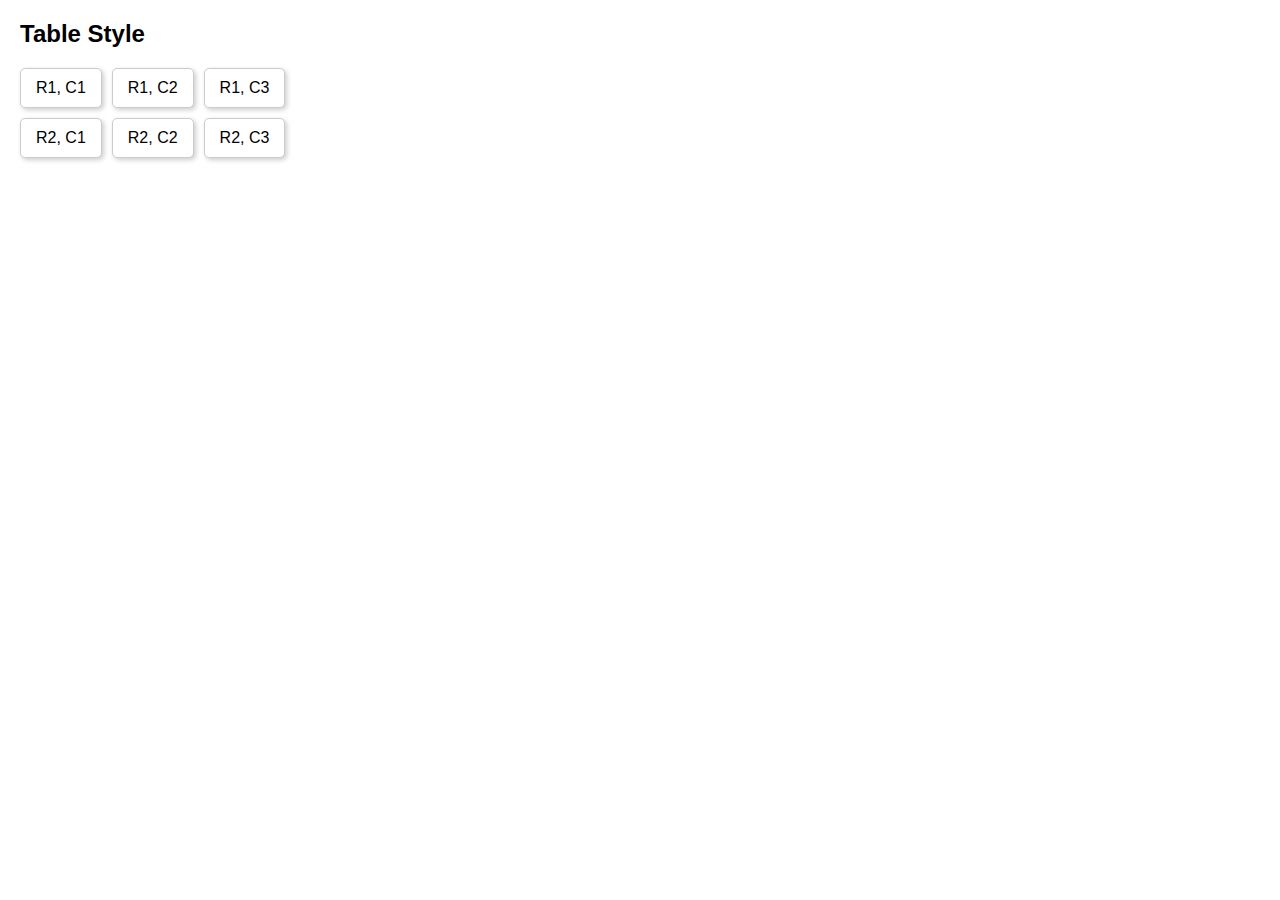
<file: image-1/index.html>
<!DOCTYPE html>
<html lang="en">
<head>
    <meta charset="UTF-8">
    <meta name="viewport" content="width=device-width, initial-scale=1.0">
    <title>Table Style</title>
    <link rel="stylesheet" href="style.css">
</head>
<body>
    <h1>Table Style</h1>
    <div class="table">
        <div class="cell">R1, C1</div>
        <div class="cell">R1, C2</div>
        <div class="cell">R1, C3</div>
        <div class="cell">R2, C1</div>
        <div class="cell">R2, C2</div>
        <div class="cell">R2, C3</div>
    </div>
</body>
</html>
</file>
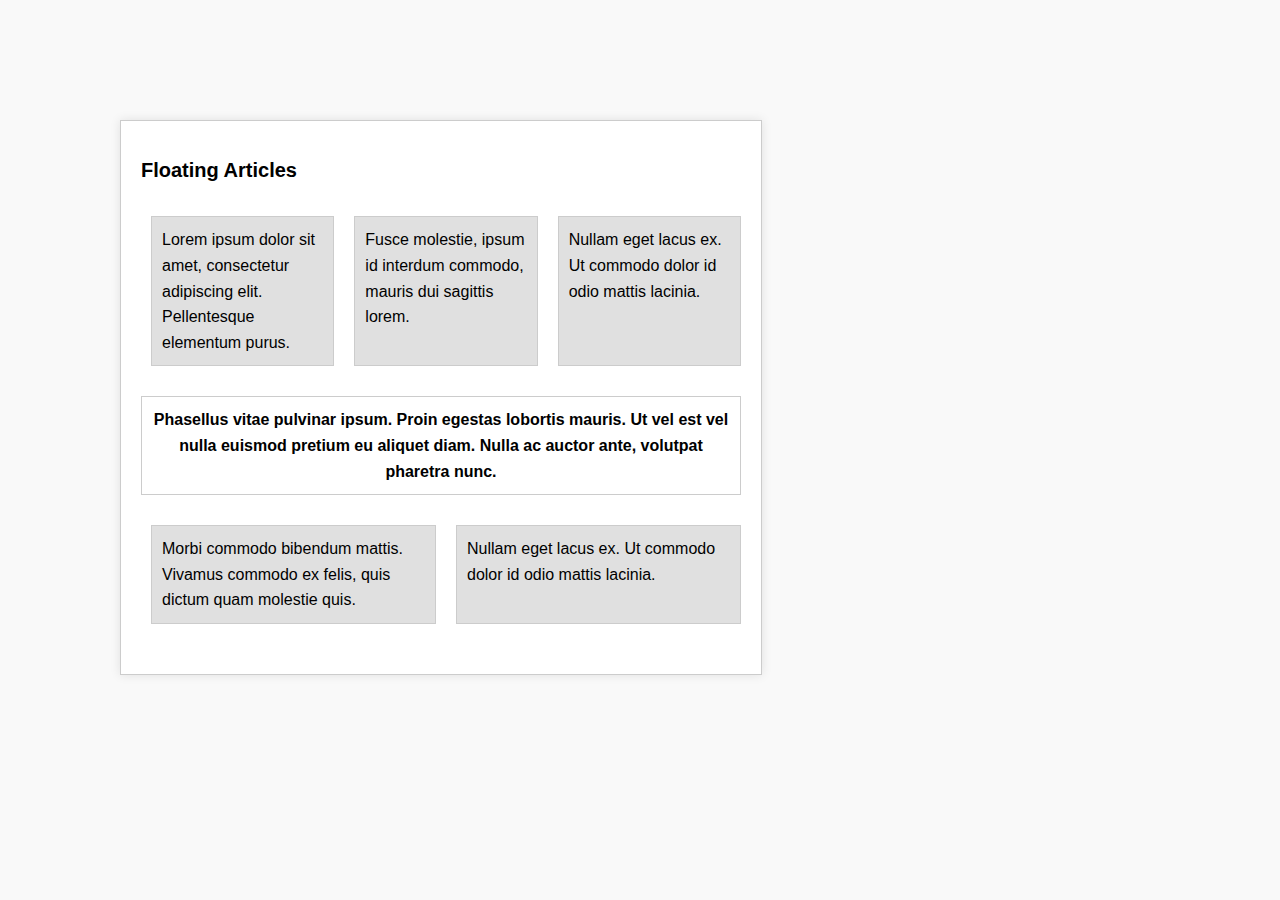
<file: image-2/index.html>
<!DOCTYPE html>
<html lang="en">
<head>
    <meta charset="UTF-8">
    <meta name="viewport" content="width=device-width, initial-scale=1.0">
    <title>Floating Articles</title>
    <link rel="stylesheet" href="style.css">
</head>
<body>
    <div class="container">
        <h1>Floating Articles</h1>
        <div class="row">
            <div class="box">Lorem ipsum dolor sit amet, consectetur adipiscing elit. Pellentesque elementum purus.</div>
            <div class="box">Fusce molestie, ipsum id interdum commodo, mauris dui sagittis lorem.</div>
            <div class="box">Nullam eget lacus ex. Ut commodo dolor id odio mattis lacinia.</div>
        </div>
        <p class="description">
            Phasellus vitae pulvinar ipsum. Proin egestas lobortis mauris. Ut vel est vel nulla euismod pretium eu aliquet diam. Nulla ac auctor ante, volutpat pharetra nunc.
        </p>
        <div class="row">
            <div class="box">Morbi commodo bibendum mattis. Vivamus commodo ex felis, quis dictum quam molestie quis.</div>
            <div class="box">Nullam eget lacus ex. Ut commodo dolor id odio mattis lacinia.</div>
        </div>
    </div>
</body>
</html>
</file>
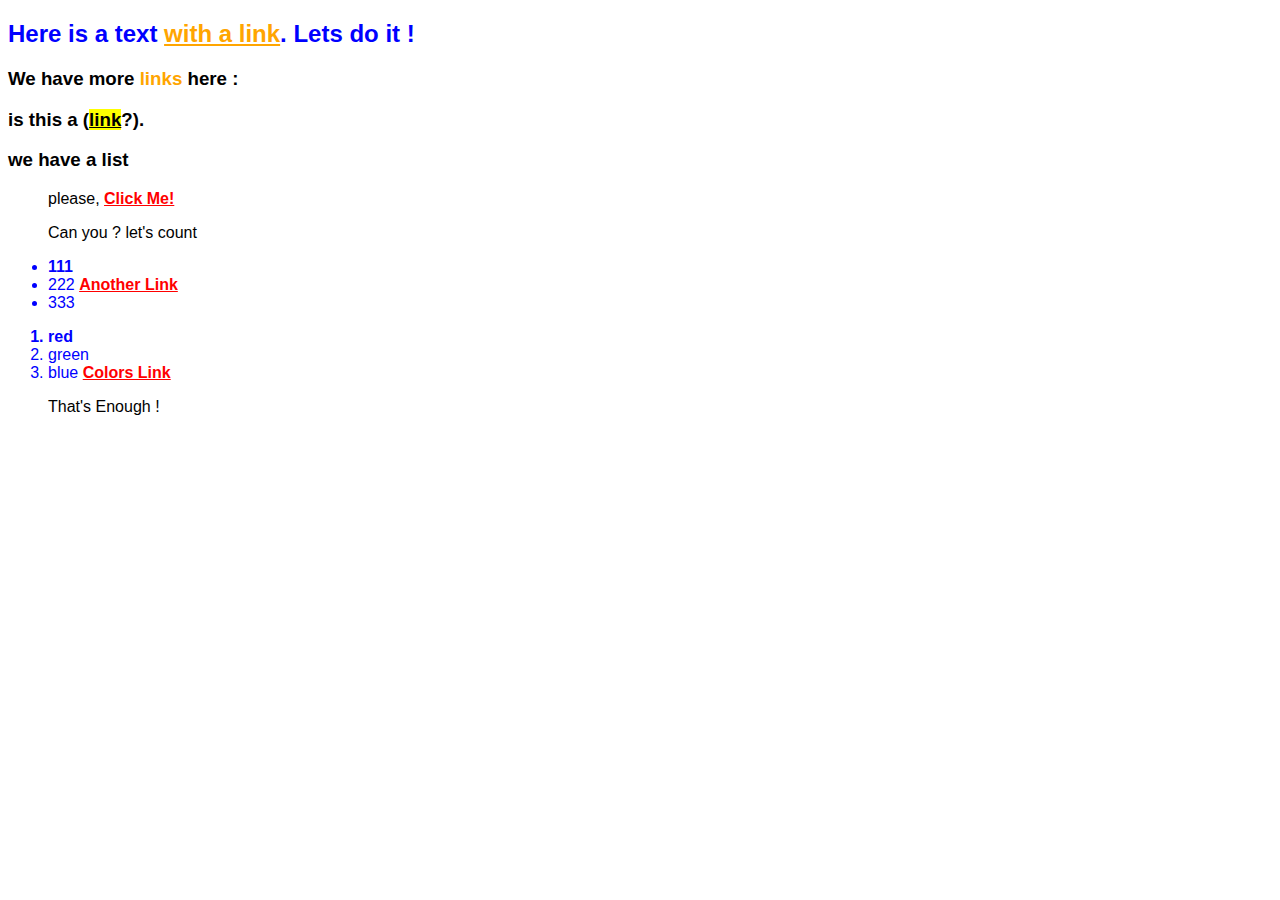
<file: image-3/index.html>
<!DOCTYPE html>
<html lang="en">
<head>
    <meta charset="UTF-8">
    <meta name="viewport" content="width=device-width, initial-scale=1.0">
    <title>Have Fun While Styling!</title>
    <link rel="stylesheet" href="style.css">
</head>
<body>
    <h2>Here is a text <span>with a link</span>. Lets do it !</h2>
    <h3>We have more <span>links</span> here :</h3>
    <h3>is this a (<mark>link</mark>?).</h3>
    <h3>we have a list</h3>
    <ul>please, <span>Click Me!</span></ul>
    <ul>Can you ? let's count</ul>
    <ul>
        <li>111</li>
        <li>222 <span>Another Link</span> </li>
        <li>333</li>
    </ul>
    <ol>
        <li>red</li>
        <li>green</li>
        <li>blue <span>Colors Link</span></li>
    </ol>
    <ul>That's Enough !</ul>
</body>
</html>
</file>
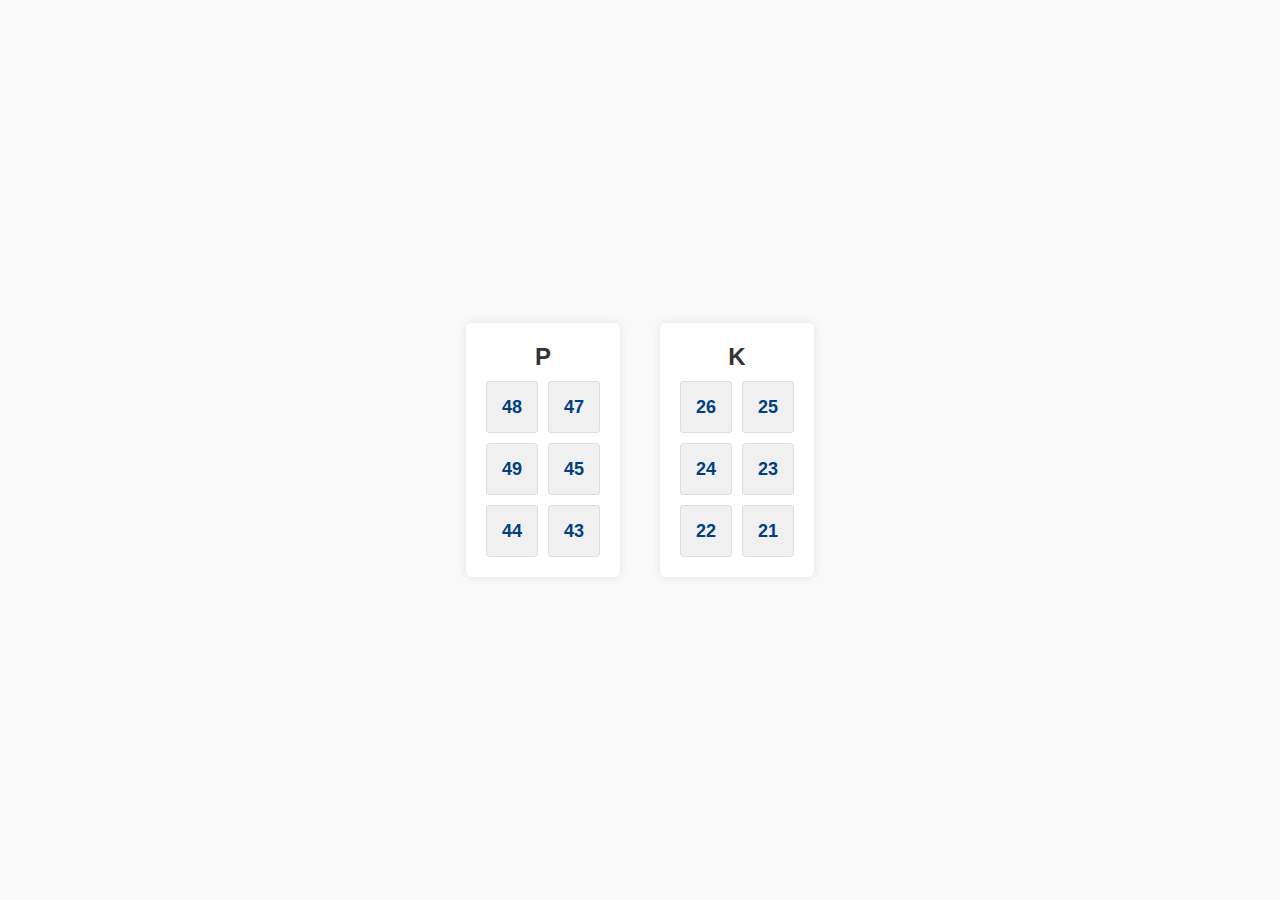
<file: image-4/index.html>
<!DOCTYPE html>
<html lang="en">
<head>
    <meta charset="UTF-8">
    <meta name="viewport" content="width=device-width, initial-scale=1.0">
    <title>Document</title>
    <link rel="stylesheet" href="style.css">
</head>
<body>
    <div class="container">
        <div class="block">
            <div class="title">K</div>
            <div class="grid">
                <div class="box">25</div>
                <div class="box">26</div>
                <div class="box">23</div>
                <div class="box">24</div>
                <div class="box">21</div>
                <div class="box">22</div>
            </div>
        </div>
        <div class="block">
            <div class="title">P</div>
            <div class="grid">
                <div class="box">47</div>
                <div class="box">48</div>
                <div class="box">45</div>
                <div class="box">49</div>
                <div class="box">43</div>
                <div class="box">44</div>
            </div>
        </div>
    </div>
</body>
</html>
</file>
<file: image-1/style.css>
body {
    font-family: Arial,sans-serif;
    margin: 20px
}
h1 {
    font-size: 24px;
    font-weight: bold;
    margin-bottom: 20px;
}
 .table {
  display: flex;
  flex-wrap: wrap;
  gap: 10px;
  max-width: 320px;

}
.cell {
   display: inline-block;
   padding: 10px 15px;
   border: 1px solid #ccc;
   border-radius: 5px;
   box-shadow: 2px 2px 5px rgb(0, 0, 0, 0.2);
   background-color: #fff;
   text-align: center;
   flex: 1 1 1 30%;
}
</file>
<file: image-2/style.css>
body {
    font-family: Arial, sans-serif;
    line-height: 1.6;
    margin: 10px;
    padding: 100px 100px;
    background-color: #f9f9f9;
}

.container {
    max-width: 600px;
    margin: 10px 10px;
    background: #fff;
    padding: 20px;
    border: 1px solid #ccc;
    box-shadow: 0 0 10px rgba(0, 0, 0, 0.1);
}

h1 {
    font-size: 20px;
    margin-bottom: 20px;
    text-align: left;
}

.row {
    display: flex;
    justify-content: space-between;
    margin-bottom: 20px;
}

.box {
    background-color: #e0e0e0;
    padding: 10px;
    border: 1px solid #ccc;
    flex: 1;
    box-sizing: border-box;
    margin: 10px;
}


.box:last-child {
    margin-right: 0;
}


.description {
    font-weight: bold;
    background-color: #fff;
    padding: 10px;
    border: 1px solid #ccc;
    margin-bottom: 20px;
    text-align: center;
}
</file>
<file: image-3/style.css>
body {
    font-family: sans-serif ;
}

h2 {
    color: blue;
}

h2 span {
    color: orange;
    text-decoration: underline;
}

h3 span {
    color: orange;
}

h3 mark {
    text-decoration: underline;
}

ul span {
    color: red;
    text-decoration: underline;
    font-weight: bold;
}

li {
    color: blue;
}

ul li:first-child {
    color: blue;
    font-weight: bold;
}

ol li span {
    color: red;
    font-weight: bold;
    text-decoration: underline;
}
ol li:first-child {
    color: blue;
    font-weight: bold;
}
</file>
<file: image-4/style.css>
body {
    font-family: Arial, sans-serif;
    background-color: #f9f9f9;
    display: flex;
    justify-content: center;
    align-items: center;
    height: 100vh;
    margin: 0;
    direction: rtl;
}

.container {
    display: flex;
    gap: 40px;
}

.block {
    text-align: center;
    background-color: #fff;
    box-shadow: 0 0 10px rgb(0, 0, 0, 0.1);
    padding: 20px;
    border-radius: 5px;
}

.title {
    font-size: 24px;
    font-weight: bold;
    margin-bottom: 10px;
    color: #333;
}

.grid {
    display: grid;
    grid-template-columns: repeat(2, 1fr);
    gap: 10px;
}
 .box {
    width: 50px;
    height: 50px;
    display: flex;
    justify-content: center;
    align-items: center;
    background-color: #f0f0f0;
    border: 1px solid #ddd;
    font-size: 18px;
    font-weight: bold;
    color: #004080;
    border-radius: 3px;
}
</file>
